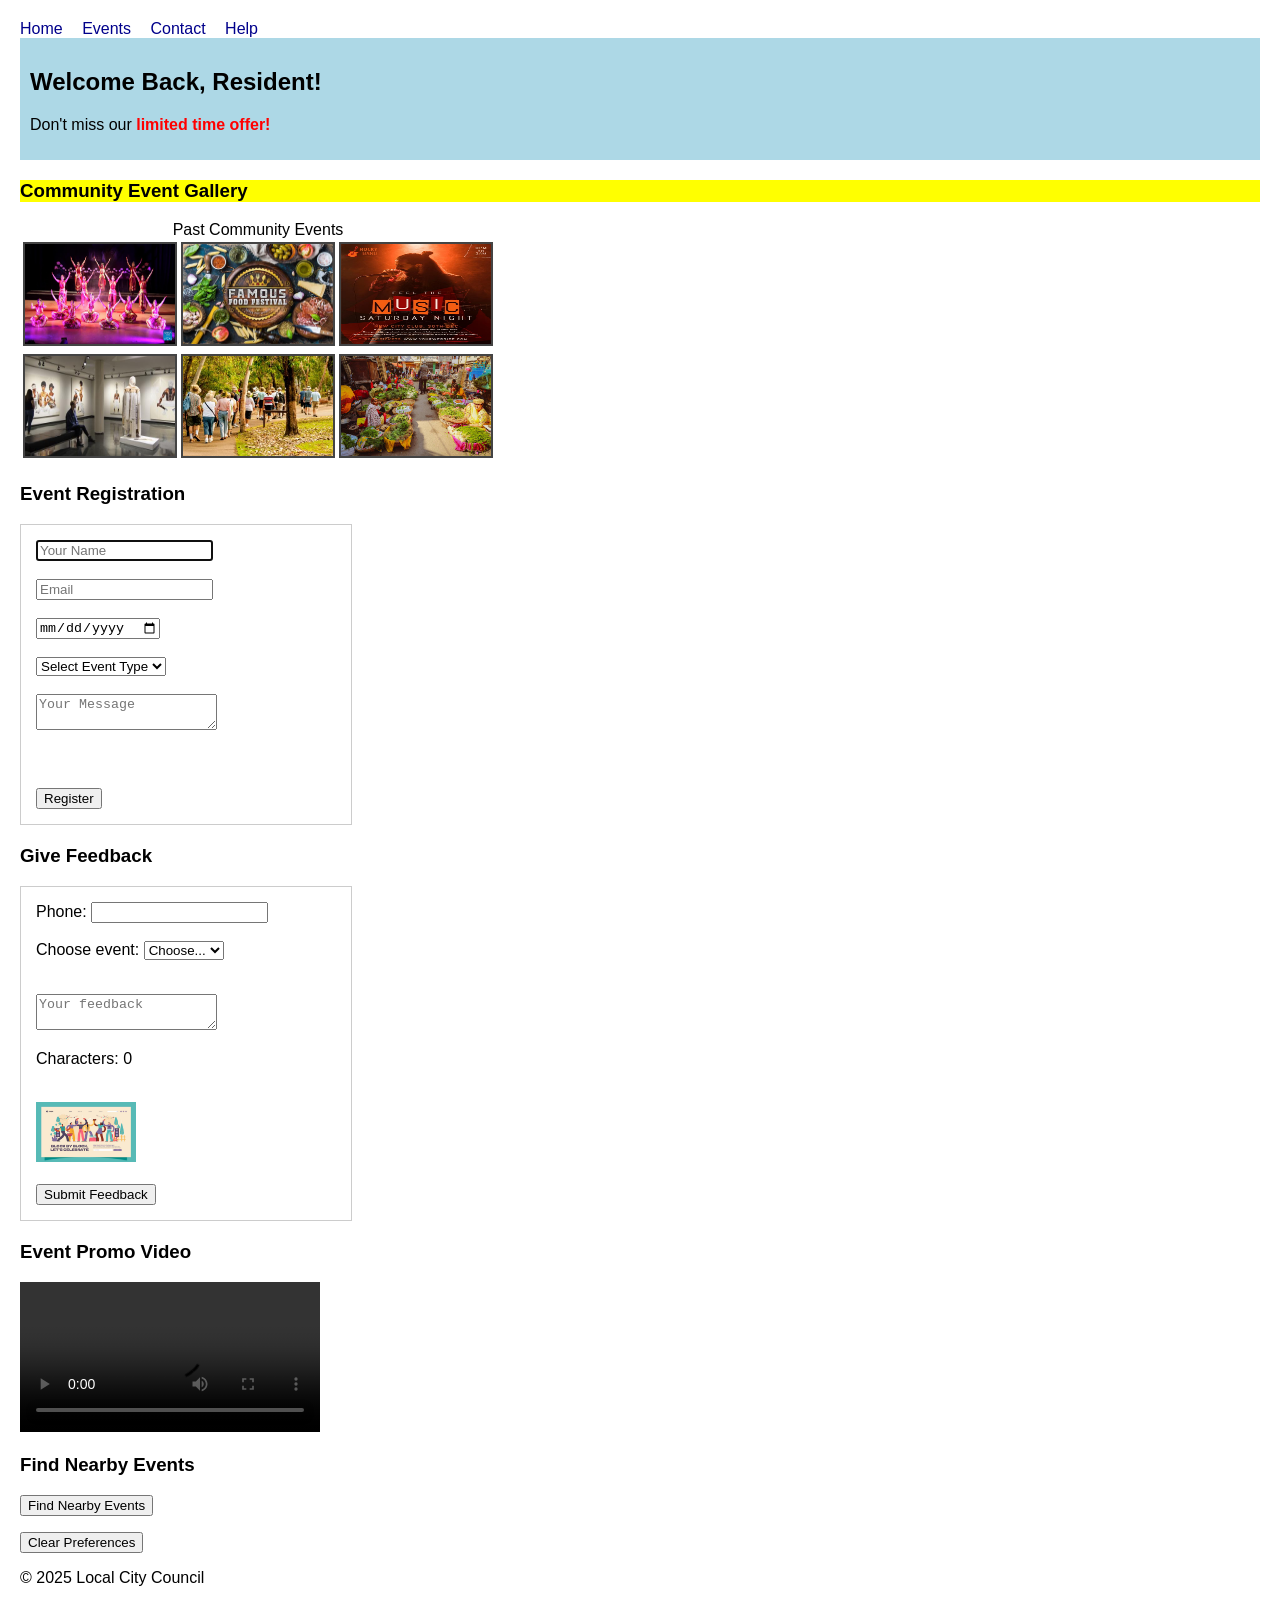
<file: Module-1(HTML)/index.html>
<!DOCTYPE html>
<html lang="en">
<head>
  <meta charset="UTF-8">
  <meta name="viewport" content="width=device-width, initial-scale=1.0">
  <title>Local Community Event Portal</title>
  <style>
    /* Internal CSS */
    body { font-family: Arial, sans-serif; margin: 20px; }
    nav a { margin-right: 15px; text-decoration: none; color: darkblue; }
    #welcomeBanner { background-color: lightblue; padding: 10px; margin-bottom: 20px; }
    .highlight { background-color: yellow; font-weight: bold; }
    table img { width: 150px; height: 100px; border: 2px solid #444; }
    form { border: 1px solid #ccc; padding: 15px; width: 300px; margin-bottom: 20px; }
    video { width: 300px; height: auto; }
  </style>
</head>
<body>

<!-- Navigation -->
<nav>
  <a href="#home">Home</a>
  <a href="#events">Events</a>
  <a href="#contact">Contact</a>
  <a href="help.html" target="_blank">Help</a>
</nav>

<!-- Main -->
<main>

  <!-- Welcome Banner -->
  <div id="welcomeBanner">
    <h2>Welcome Back, Resident!</h2>
    <p>Don't miss our <span style="color: red; font-weight: bold;">limited time offer!</span></p>
  </div>

  <!-- Events Section -->
  <section id="events">
    <h3 class="highlight">Community Event Gallery</h3>
    <table>
      <caption>Past Community Events</caption>
      <tr>
        <td><img src="CulturalEvent.jpg" alt="Cultural Dance" title="Cultural Dance Event"></td>
        <td><img src="FoodFestival.jpg" alt="Food Festival" title="Food Festival"></td>
        <td><img src="MusicNight.jpg" alt="Music Night" title="Music Night"></td>
      </tr>
      <tr>
        <td><img src="ArtExhibition.jpg" alt="Art Exhibition" title="Art Exhibition"></td>
        <td><img src="CommunityWalk.jpg" alt="Community Walk" title="Community Walk"></td>
        <td><img src="LocalMarketDay.jpg" alt="Local Market Day" title="Local Market Day"></td>
      </tr>
    </table>
  </section>

  <!-- Registration Form -->
  <h3>Event Registration</h3>
  <form onsubmit="confirmRegistration(event)">
    <input type="text" name="name" placeholder="Your Name" required autofocus><br><br>
    <input type="email" name="email" placeholder="Email" required><br><br>
    <input type="date" name="date" required><br><br>
    <select name="type" onchange="saveEventType(this.value)" required>
      <option value="">Select Event Type</option>
      <option value="dance">Dance</option>
      <option value="food">Food</option>
      <option value="music">Music</option>
    </select><br><br>
    <textarea placeholder="Your Message"></textarea><br><br>
    <output id="confirmation"></output><br><br>
    <button type="submit">Register</button>
  </form>

  <!-- Feedback Section -->
  <h3>Give Feedback</h3>
  <form>
    Phone: <input type="text" id="phone" onblur="validatePhone(this)"><br><br>
    Choose event: 
    <select onchange="showFee(this)">
      <option value="">Choose...</option>
      <option value="Dance: $10">Dance</option>
      <option value="Music: $15">Music</option>
    </select><br><br>
    <p id="fee"></p>
    <textarea onkeyup="countChars(this)" placeholder="Your feedback"></textarea>
    <p>Characters: <span id="charCount">0</span></p><br>
    <img src="EventPromo.avif" ondblclick="enlarge(this)" width="100"><br><br>
    <button onclick="alert('Feedback Submitted!')">Submit Feedback</button>
  </form>

  <!-- Video Section -->
 <!-- Video Section -->
<h3>Event Promo Video</h3>
<video 
  controls 
  width="320"
  oncanplay="document.getElementById('videoStatus').innerText='Video ready to play';"
>
  <source src="video.mp4" type="video/mp4">
  Your browser does not support the video tag.
</video>
<p id="videoStatus"></p>


  <!-- Geolocation -->
  <h3>Find Nearby Events</h3>
  <button onclick="getLocation()">Find Nearby Events</button>
  <p id="locationResult"></p>
  <button onclick="clearPreferences()">Clear Preferences</button>

</main>

<!-- Footer -->
<footer>
  <p>&copy; 2025 Local City Council</p>
</footer>

<script>
  // Registration Confirmation
  function confirmRegistration(event) {
    event.preventDefault();
    document.getElementById("confirmation").textContent = "Thank you for registering!";
  }

  // Phone Validation
  function validatePhone(input) {
    const phone = input.value;
    if (!/^\d{10}$/.test(phone)) {
      alert("Invalid phone number. Enter 10 digits.");
    }
  }

  // Show Event Fee
  function showFee(select) {
    document.getElementById("fee").textContent = select.value;
  }

  // Character Count
  function countChars(textarea) {
    document.getElementById("charCount").textContent = textarea.value.length;
  }

  // Enlarge Image
  function enlarge(img) {
    img.style.width = "300px";
  }

  // Save Preferred Event
  function saveEventType(value) {
    localStorage.setItem("preferredEvent", value);
  }

  // Load Preferred Event
  window.onload = function() {
    const preferred = localStorage.getItem("preferredEvent");
    const select = document.querySelector("select[name='type']");
    if (preferred) select.value = preferred;
  };

  // Clear Storage
  function clearPreferences() {
    localStorage.clear();
    sessionStorage.clear();
    alert("Preferences cleared.");
  }

  // Geolocation
  function getLocation() {
    if (!navigator.geolocation) {
      document.getElementById("locationResult").textContent = "Geolocation not supported.";
      return;
    }

    navigator.geolocation.getCurrentPosition(
      pos => {
        const coords = pos.coords;
        document.getElementById("locationResult").textContent = `Lat: ${coords.latitude}, Long: ${coords.longitude}`;
      },
      err => {
        document.getElementById("locationResult").textContent = `Error: ${err.message}`;
      },
      { enableHighAccuracy: true, timeout: 10000 }
    );
  }

  // Warn Before Leaving
  window.onbeforeunload = function() {
    return "Are you sure you want to leave? Unsaved changes might be lost.";
  };
</script>

</body>
</html>
</file>
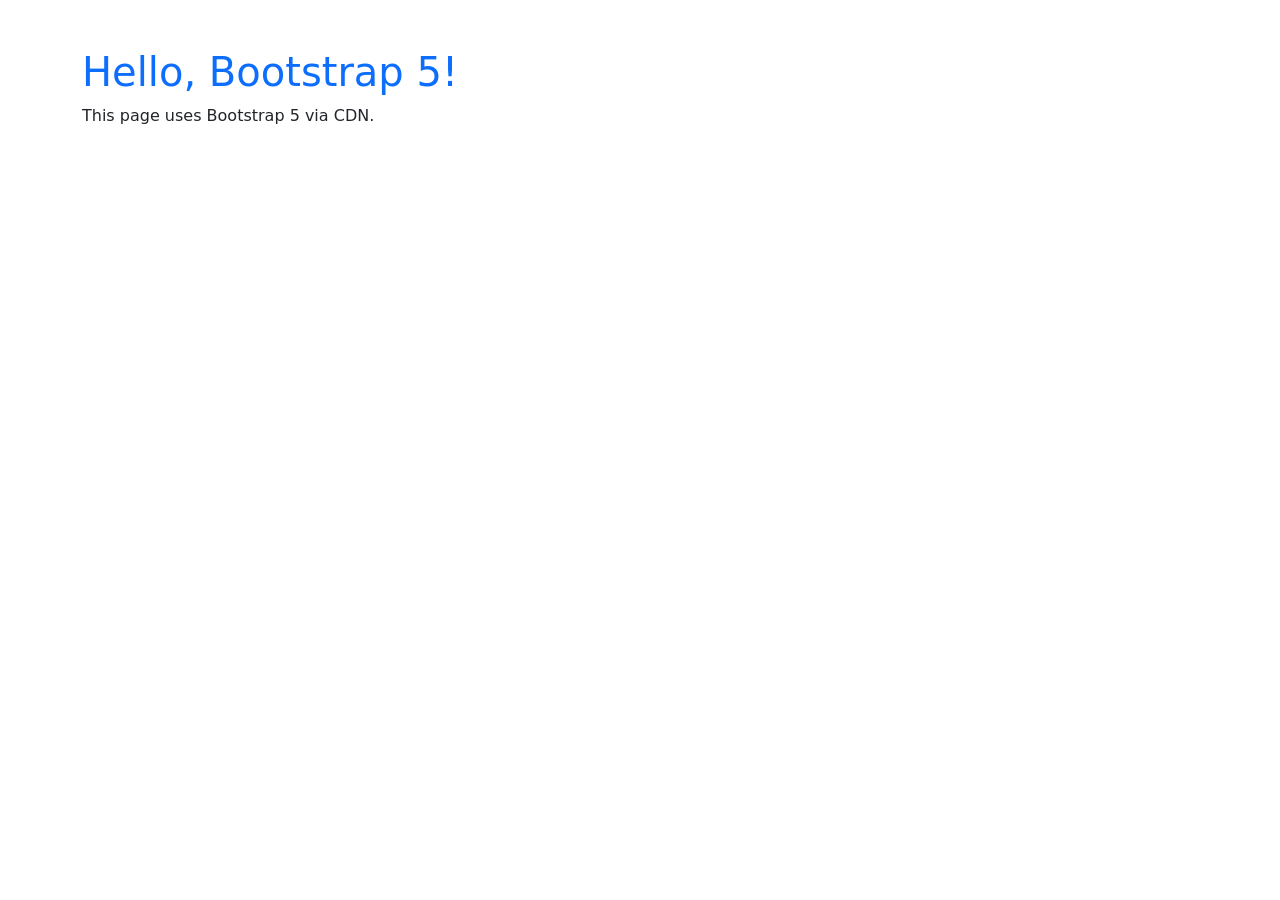
<file: Module-1(Bootstrap)/1.1.html>
<!DOCTYPE html>
<html lang="en">
<head>
  <meta charset="UTF-8">
  <title>Bootstrap 5 CDN</title>
  <link href="https://cdn.jsdelivr.net/npm/bootstrap@5.3.2/dist/css/bootstrap.min.css" rel="stylesheet">
</head>
<body>
  <div class="container mt-5">
    <h1 class="text-primary">Hello, Bootstrap 5!</h1>
    <p>This page uses Bootstrap 5 via CDN.</p>
  </div>
</body>
</html>
</file>
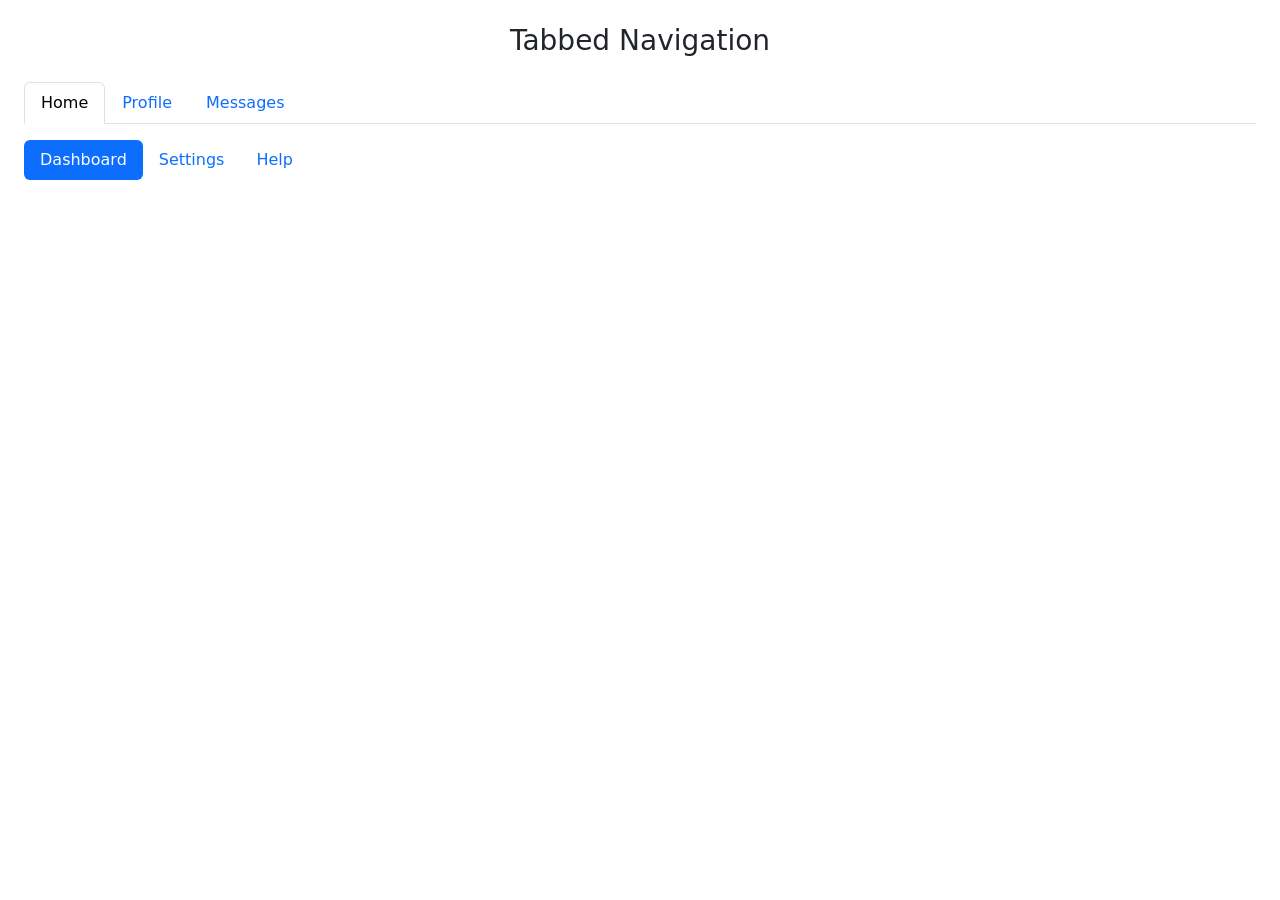
<file: Module-1(Bootstrap)/10.2.html>
<!DOCTYPE html>
<html lang="en">
<head>
  <meta charset="UTF-8">
  <meta name="viewport" content="width=device-width, initial-scale=1.0">
  <title>Tabbed Navigation</title>
  <link rel="stylesheet" href="https://cdn.jsdelivr.net/npm/bootstrap@5.3.6/dist/css/bootstrap.min.css">
</head>
<body class="p-4">
  <h3 class="text-center mb-4">Tabbed Navigation</h3>

  <ul class="nav nav-tabs mb-3">
    <li class="nav-item">
      <a class="nav-link active" aria-current="page" href="#">Home</a>
    </li>
    <li class="nav-item">
      <a class="nav-link" href="#">Profile</a>
    </li>
    <li class="nav-item">
      <a class="nav-link" href="#">Messages</a>
    </li>
  </ul>

  <ul class="nav nav-pills">
    <li class="nav-item">
      <a class="nav-link active" href="#">Dashboard</a>
    </li>
    <li class="nav-item">
      <a class="nav-link" href="#">Settings</a>
    </li>
    <li class="nav-item">
      <a class="nav-link" href="#">Help</a>
    </li>
  </ul>

  <script src="https://cdn.jsdelivr.net/npm/bootstrap@5.3.6/dist/js/bootstrap.bundle.min.js"></script>
</body>
</html>
</file>
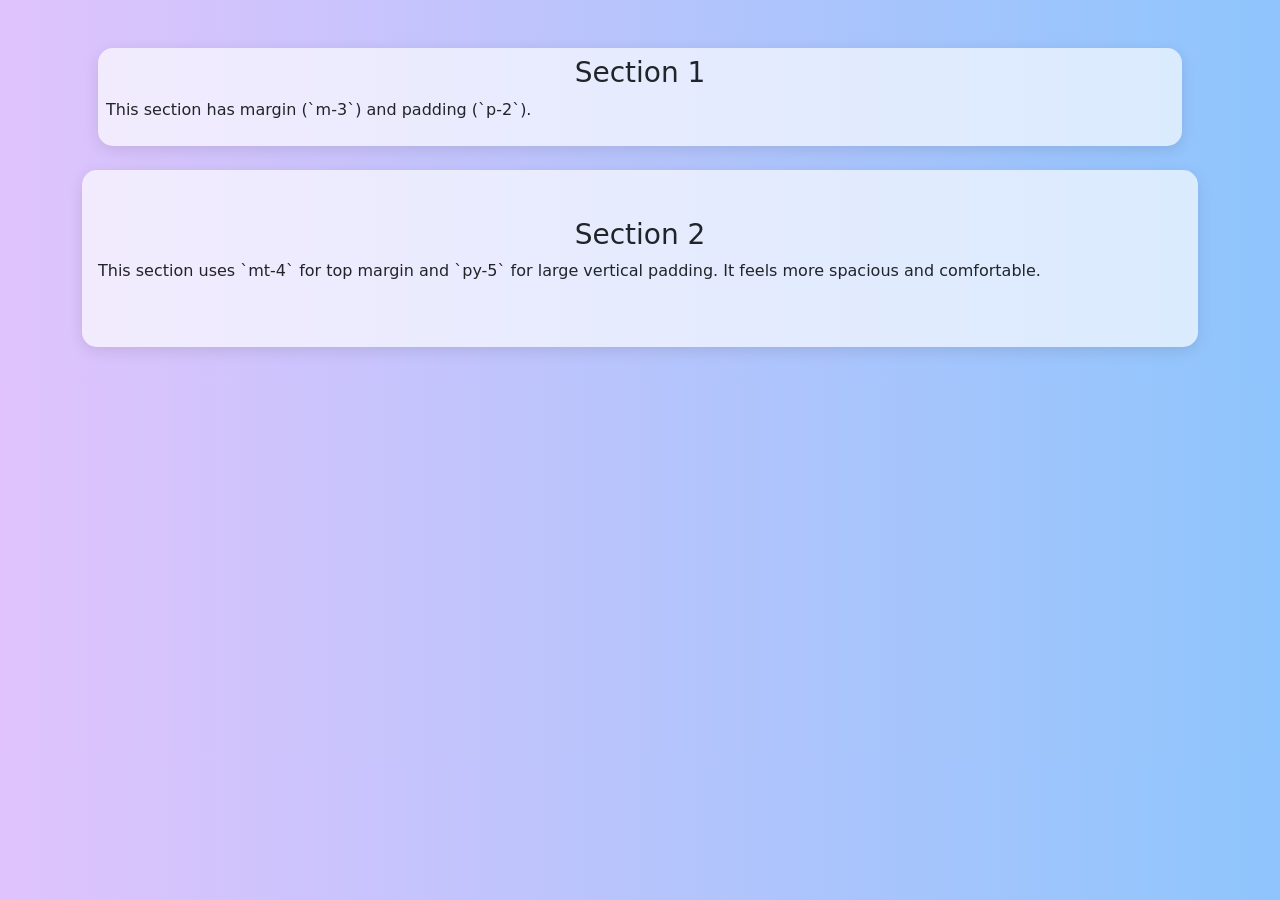
<file: Module-1(Bootstrap)/12.1.html>
<!DOCTYPE html>
<html lang="en">
<head>
  <meta charset="UTF-8" />
  <meta name="viewport" content="width=device-width, initial-scale=1" />
  <title>Spacing Utilities</title>
  <link href="https://cdn.jsdelivr.net/npm/bootstrap@5.3.6/dist/css/bootstrap.min.css" rel="stylesheet" />
  <style>
    body {
      background: linear-gradient(to right, #e0c3fc, #8ec5fc);
      padding: 2rem;
    }
    .section {
      background-color: #ffffffaa;
      border-radius: 15px;
      box-shadow: 0 4px 15px rgba(0, 0, 0, 0.1);
    }
  </style>
</head>
<body>

<div class="container">
  <div class="section m-3 p-2">
    <h3 class="text-center">Section 1</h3>
    <p>This section has margin (`m-3`) and padding (`p-2`).</p>
  </div>

  <div class="section mt-4 py-5 px-3">
    <h3 class="text-center">Section 2</h3>
    <p>This section uses `mt-4` for top margin and `py-5` for large vertical padding. It feels more spacious and comfortable.</p>
  </div>
</div>

</body>
</html>
</file>
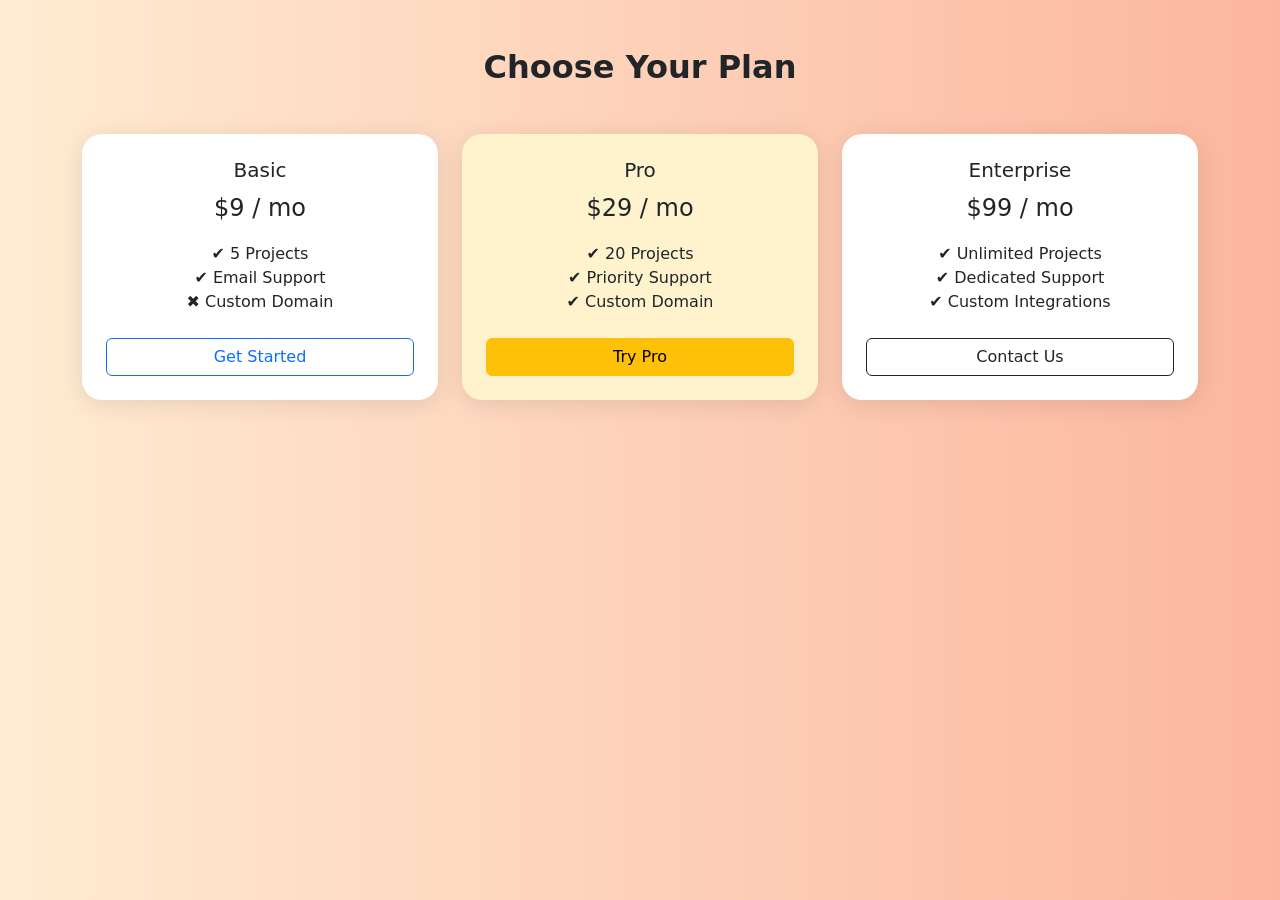
<file: Module-1(Bootstrap)/12.2.html>
<!DOCTYPE html>
<html lang="en">
<head>
  <meta charset="UTF-8" />
  <meta name="viewport" content="width=device-width, initial-scale=1" />
  <title>Pricing Section</title>
  <link href="https://cdn.jsdelivr.net/npm/bootstrap@5.3.6/dist/css/bootstrap.min.css" rel="stylesheet" />
  <style>
    body {
      background: linear-gradient(to right, #ffecd2, #fcb69f);
      padding: 3rem 1rem;
    }
    .pricing-card {
      border: none;
      border-radius: 20px;
      box-shadow: 0 4px 25px rgba(0,0,0,0.1);
      transition: transform 0.3s;
    }
    .pricing-card:hover {
      transform: translateY(-10px);
    }
  </style>
</head>
<body>

<div class="container text-center">
  <h2 class="mb-5 fw-bold">Choose Your Plan</h2>
  <div class="row g-4">
    <div class="col-md-4">
      <div class="card pricing-card p-4">
        <h5 class="card-title">Basic</h5>
        <p class="card-text fs-4">$9 / mo</p>
        <ul class="list-unstyled mb-4">
          <li>✔ 5 Projects</li>
          <li>✔ Email Support</li>
          <li>✖ Custom Domain</li>
        </ul>
        <a href="#" class="btn btn-outline-primary">Get Started</a>
      </div>
    </div>
    <div class="col-md-4">
      <div class="card pricing-card p-4 bg-warning-subtle">
        <h5 class="card-title">Pro</h5>
        <p class="card-text fs-4">$29 / mo</p>
        <ul class="list-unstyled mb-4">
          <li>✔ 20 Projects</li>
          <li>✔ Priority Support</li>
          <li>✔ Custom Domain</li>
        </ul>
        <a href="#" class="btn btn-warning">Try Pro</a>
      </div>
    </div>
    <div class="col-md-4">
      <div class="card pricing-card p-4">
        <h5 class="card-title">Enterprise</h5>
        <p class="card-text fs-4">$99 / mo</p>
        <ul class="list-unstyled mb-4">
          <li>✔ Unlimited Projects</li>
          <li>✔ Dedicated Support</li>
          <li>✔ Custom Integrations</li>
        </ul>
        <a href="#" class="btn btn-outline-dark">Contact Us</a>
      </div>
    </div>
  </div>
</div>

</body>
</html>
</file>
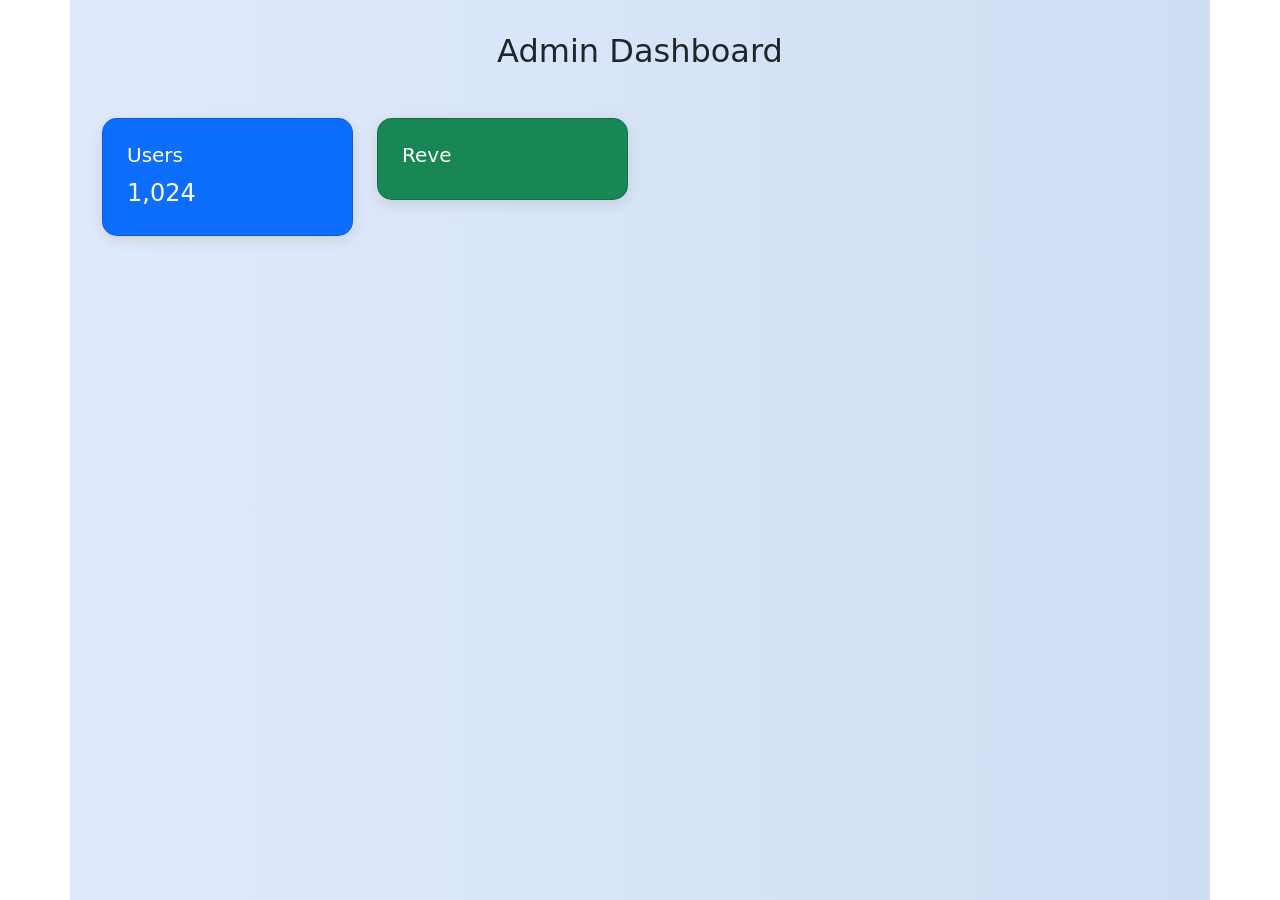
<file: Module-1(Bootstrap)/13.1.html>
<!DOCTYPE html>
<html lang="en">
<head>
  <meta charset="UTF-8">
  <meta name="viewport" content="width=device-width, initial-scale=1">
  <title>Dashboard Colors</title>
  <link href="https://cdn.jsdelivr.net/npm/bootstrap@5.3.6/dist/css/bootstrap.min.css" rel="stylesheet">
  <style>
    .card {
      border-radius: 15px;
      box-shadow: 0 4px 15px rgba(0, 0, 0, 0.1);
      color: white;
    }
    .dashboard {
      min-height: 100vh;
      padding: 2rem;
      background: linear-gradient(to right, #e0eafc, #cfdef3);
    }
  </style>
</head>
<body>

<div class="dashboard container">
  <h2 class="text-center mb-5">Admin Dashboard</h2>
  <div class="row g-4">
    <div class="col-md-3">
      <div class="card bg-primary p-4">
        <h5 class="card-title">Users</h5>
        <p class="card-text fs-4">1,024</p>
      </div>
    </div>
    <div class="col-md-3">
      <div class="card bg-success p-4">
        <h5 class="card-title">Reve
</file>
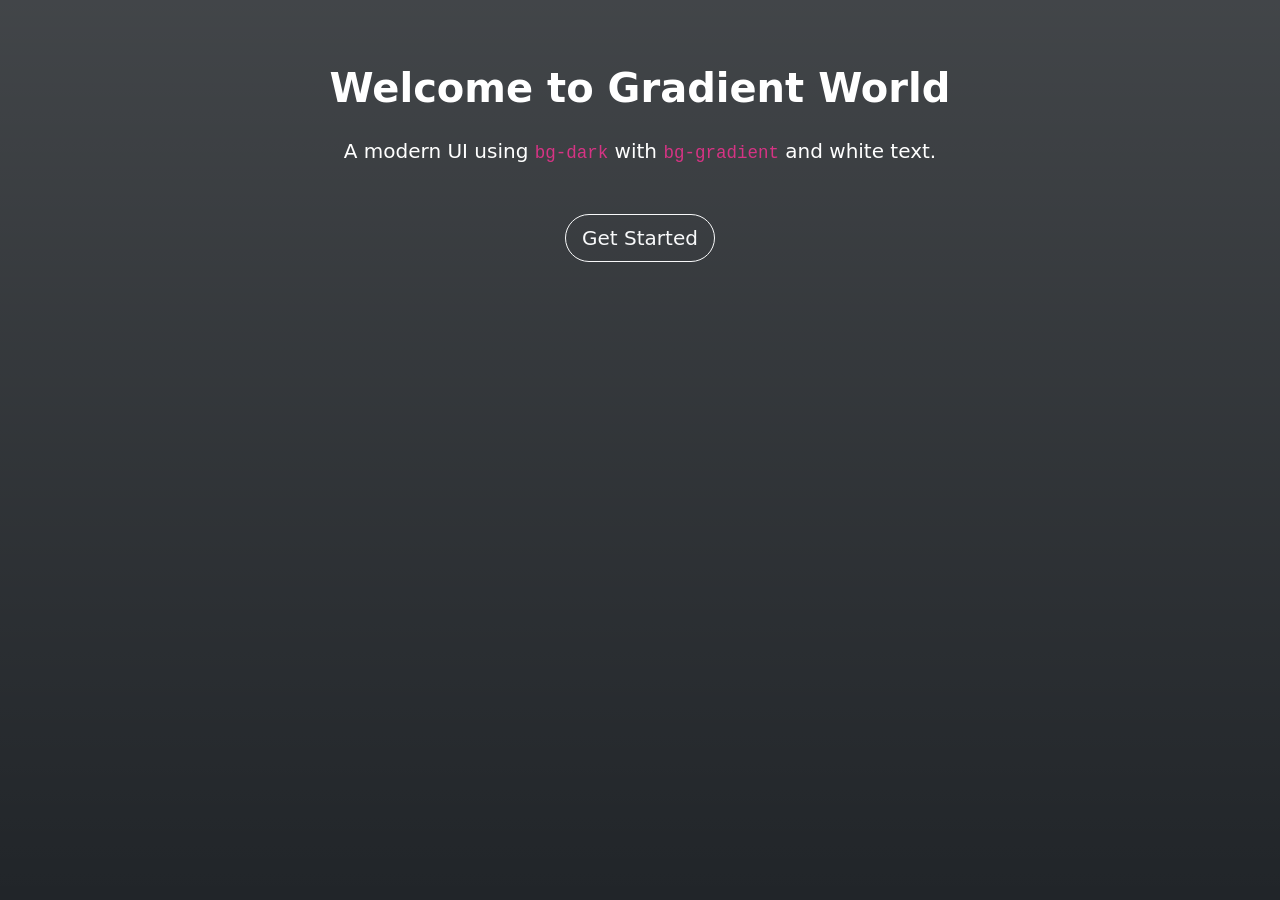
<file: Module-1(Bootstrap)/13.2.html>
<!DOCTYPE html>
<html lang="en">
<head>
  <meta charset="UTF-8" />
  <meta name="viewport" content="width=device-width, initial-scale=1" />
  <title>Dark Gradient</title>
  <link href="https://cdn.jsdelivr.net/npm/bootstrap@5.3.6/dist/css/bootstrap.min.css" rel="stylesheet" />
  <style>
    body {
      margin: 0;
      padding: 0;
    }
    .gradient-section {
      min-height: 100vh;
      padding: 4rem 2rem;
      background-image: linear-gradient(135deg, #000000, #434343);
    }
    .btn-custom {
      border-radius: 25px;
    }
  </style>
</head>
<body>

<div class="gradient-section text-white text-center bg-gradient bg-dark">
  <h1 class="mb-4 fw-bold">Welcome to Gradient World</h1>
  <p class="lead mb-5">A modern UI using <code>bg-dark</code> with <code>bg-gradient</code> and white text.</p>
  <a href="#" class="btn btn-outline-light btn-lg btn-custom">Get Started</a>
</div>

</body>
</html>
</file>
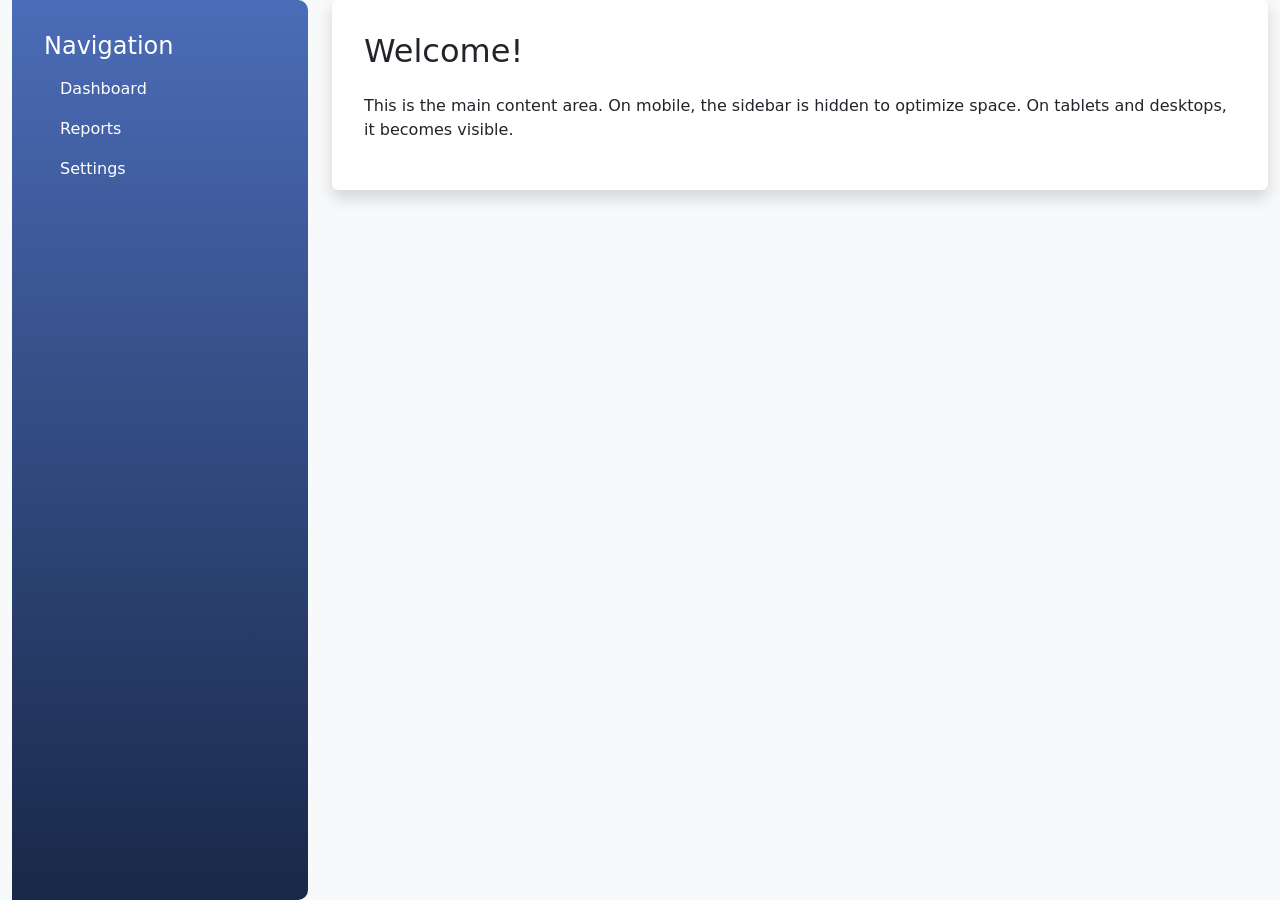
<file: Module-1(Bootstrap)/14.2.html>
<!DOCTYPE html>
<html lang="en">
<head>
  <meta charset="UTF-8" />
  <meta name="viewport" content="width=device-width, initial-scale=1" />
  <title>Responsive Sidebar</title>
  <link href="https://cdn.jsdelivr.net/npm/bootstrap@5.3.6/dist/css/bootstrap.min.css" rel="stylesheet" />
  <style>
    .sidebar {
      min-height: 100vh;
      background: linear-gradient(to bottom, #4b6cb7, #182848);
      color: white;
      padding: 2rem;
      border-radius: 0 10px 10px 0;
    }
    .main-content {
      padding: 2rem;
    }
  </style>
</head>
<body class="bg-light">

<div class="container-fluid">
  <div class="row">
    <!-- Sidebar: Hidden on xs and sm, visible on md and above -->
    <div class="col-md-3 d-none d-md-block">
      <div class="sidebar">
        <h4>Navigation</h4>
        <ul class="nav flex-column">
          <li class="nav-item"><a href="#" class="nav-link text-white">Dashboard</a></li>
          <li class="nav-item"><a href="#" class="nav-link text-white">Reports</a></li>
          <li class="nav-item"><a href="#" class="nav-link text-white">Settings</a></li>
        </ul>
      </div>
    </div>

    <!-- Main content -->
    <div class="col-md-9">
      <div class="main-content bg-white rounded shadow">
        <h2 class="mb-4">Welcome!</h2>
        <p>This is the main content area. On mobile, the sidebar is hidden to optimize space. On tablets and desktops, it becomes visible.</p>
      </div>
    </div>
  </div>
</div>

</body>
</html>
</file>
